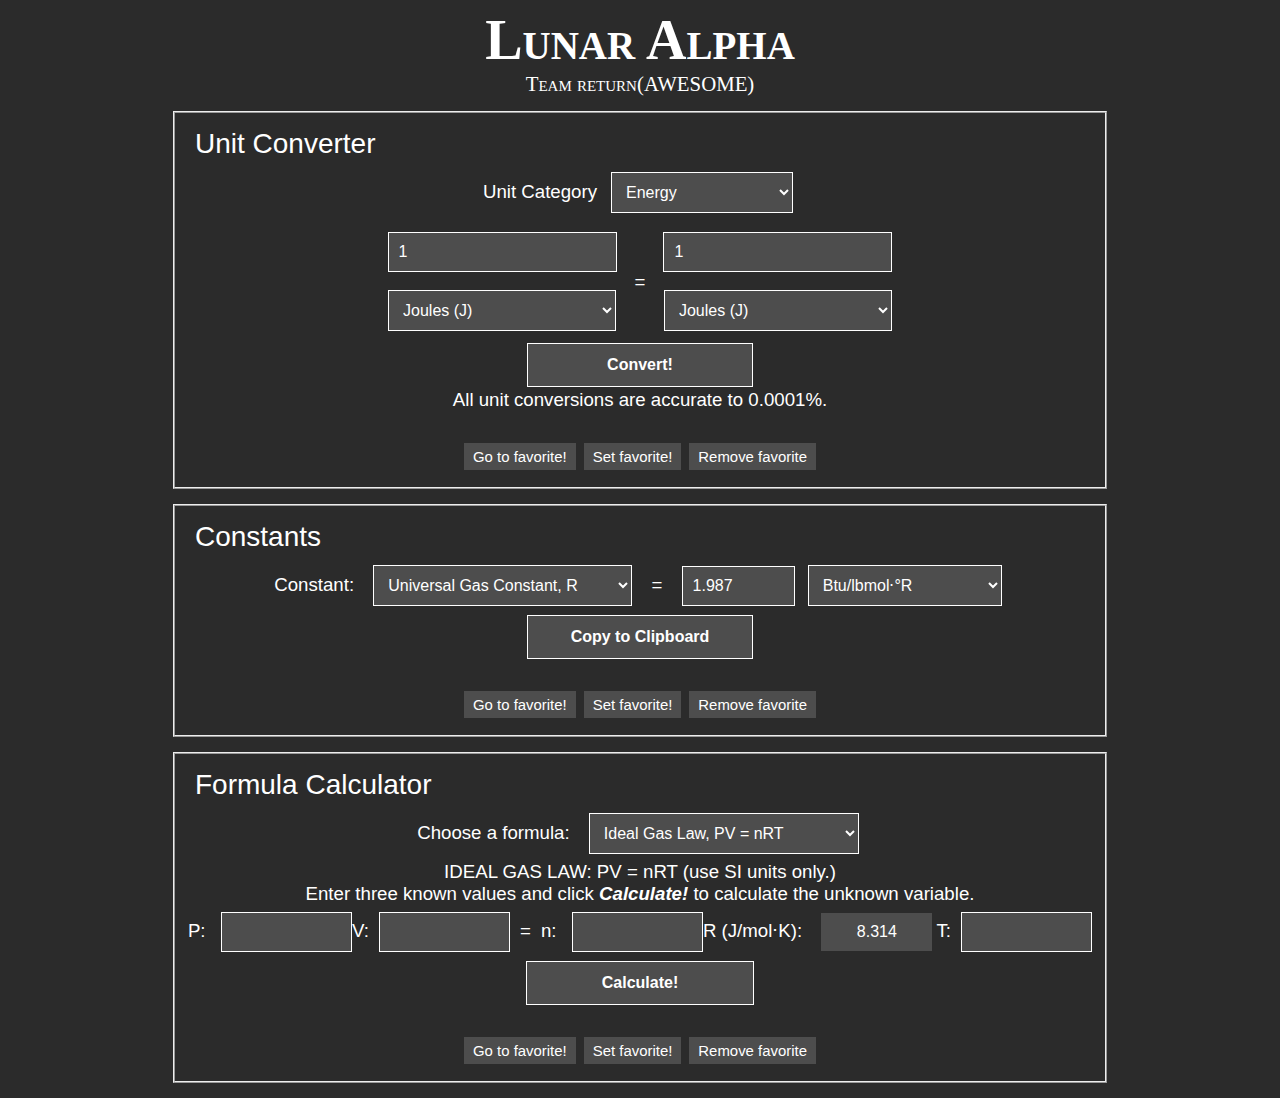
<file: index.html>
<!DOCTYPE html>
<html lang="en">
	<head>
		<meta charset="utf-8">
        <title>Lunar Alpha | Team return(AWESOME)</title>
		<link rel="stylesheet" type="text/css" href="css/styles.css">
		<script src="src/config.js"></script>
		<script src="src/units/energyUnits.js"></script>
		<script src="src/units/pressureUnits.js"></script>
		<script src="src/units/powerUnits.js"></script>
		<script src="src/units/viscosityUnits.js"></script>
		<script src="src/units/kinematicViscosityUnits.js"></script>
		<script src="src/unitConstant.js"></script>
		<script src="src/formulasAbs.js"></script>
		<script src="src/formulasSol.js"></script>
		<script src="src/calculator.js"></script>
		<script src="src/gui.js"></script>
	</head>
	<body>
		<div id="content">
			<h1 class="centered title">Lunar Alpha</h1>
			<div class="centered title" style="font-size: 130%;"><a>Team return(AWESOME)</a></div>
			<div class="expandable">
				<div class="subtitle">Unit Converter</div>
				<form id="units">
					<p class="centered">
						<label for="category">Unit Category</label><select id="category" name="category" form="units" onchange="GUI.populateUnitMenus();GUI.convertHandler();GUI.updateStar(0);">
						</select>
					</p>
					<div class="centered">
						<table class="centered">
							<tr><td><input type="number" id="unitA-input" name="unitA-input" value="1" class="conv-input"></td><td rowspan="2"><div class="equals">=</div></td><td><input type="number" id="unitB-input" name="unitB-input" class="conv-input" readonly></td></tr>
							<tr><td><label for="unitA-select" class="hidden">Unit A</label><select id="unitA-select" name="unitA-select" form="units" onclick="GUI.updateStar(0);GUI.convertHandler();">
							</select></td>
							<td><label for="unitB-select" class="hidden">Unit B</label><select id="unitB-select" name="unitB-select" form="units" onclick="GUI.updateStar(0);GUI.convertHandler();">
							</select></td>
						</tr></table><div id="conv-star" class="star">★</div>
						<p><input type="button" id="unit-submit" name="unit-submit" value="Convert!" class="button" onclick="GUI.convertHandler();GUI.copyValue('unitB-input');"></p>
					</div>
					<div class="centered">All unit conversions are accurate to 0.0001%.</div>
					<div class="centered favebar"><input type="button" id="fave-conv-go" name="fave-conv-go" value="Go to favorite!" class="fave-button" onclick="GUI.switchToFaveConv();"><input type="button" id="fave-conv-set" name="fave-conv-set" value="Set favorite!" class="fave-button" onclick="GUI.setFaveConv();"><input type="button" id="fave-conv-rm" name="fave-conv-rm" value="Remove favorite" class="fave-button" onclick="GUI.rmFaveConv();"></div>
				</form>
			</div>
			<div class="expandable">
				<div class="subtitle">Constants</div>
				<form id="constants">
					<div class="centered">
						<label for="constant-select">Constant: </label>
						<select id="constant-select" name="constant-select" form="constants" onchange="GUI.constChange();GUI.updateStar(1); GUI.constHandler();">
						</select>
						<div class="equals">=</div>
						<label for="constant-num" class="hidden">Value</label><input type="number" id="constant-num" name="constant-num" class="formula-const" readonly>
						<select id="constant-unit" onclick = "GUI.constHandler();">
						</select>
						<label for="constant-unit" class="hidden">Constant's Unit</label><div id="const-star" class="star">★</div>
						<p><input type="button" id="const-submit" name="const-submit" value="Copy to Clipboard" class="button" onclick="GUI.copyValue('constant-num');"></p>
					</div>
				</form>
				<div class="centered favebar"><input type="button" id="fave-const-go" name="fave-const-go" value="Go to favorite!" class="fave-button" onclick="GUI.switchToFaveConst();"><input type="button" id="fave-const-set" name="fave-const-set" value="Set favorite!" class="fave-button" onclick="GUI.setFaveConst();"><input type="button" id="fave-const-rm" name="fave-const-rm" value="Remove favorite" class="fave-button" onclick="GUI.rmFaveConst();"></div>
			</div>
			<div class="expandable">
				<div class="subtitle">Formula Calculator</div>
				<div class="centered">
					<label for="formula-select">Choose a formula: </label>
					<select id="formula-select" name="formula-select" form="formulas" required onchange="GUI.populateFormulaFields();	GUI.updateStar(2);">
					</select>
				</div>
				<div id="formula-box" class="centered">
					<div id="formula-text"></div>
					<form id="formula-fields"></form><div id="formula-star" class="star">★</div>
					<div class="centered helptext" id="formula-helptext"></div>
				</div>
				<p class="centered"><input type="button" id="formula-submit" name="formula-submit" value="Calculate!" class="button" onclick="GUI.calculateHandler();"></p>
				<div class="centered favebar"><input type="button" id="fave-formula-go" name="fave-formula-go" value="Go to favorite!" class="fave-button" onclick="GUI.switchToFaveFormula();"><input type="button" id="fave-formula-set" name="fave-formula-set" value="Set favorite!" class="fave-button" onclick="GUI.setFaveFormula();"><input type="button" id="fave-formula-rm" name="fave-formula-rm" value="Remove favorite" class="fave-button" onclick="GUI.rmFaveFormula();"></div>
			</div>
		</div>
	</body>
	<footer>
		<script>
			let CONFIG = new Config();
			let GUI = new Gui();
			GUI.initialize();
			/**
			 * event listener for calculating a value on enter press
			 */
			window.onload = function(){
				let calcOnEnter = document.getElementById("unitA-input");
				calcOnEnter.addEventListener("keyup", function(event) {
					if(event.keyCode === 13){
						event.preventDefault();
						GUI.convertHandler();
					}
				});
			}
		</script>
	</footer>
</html>
</file>
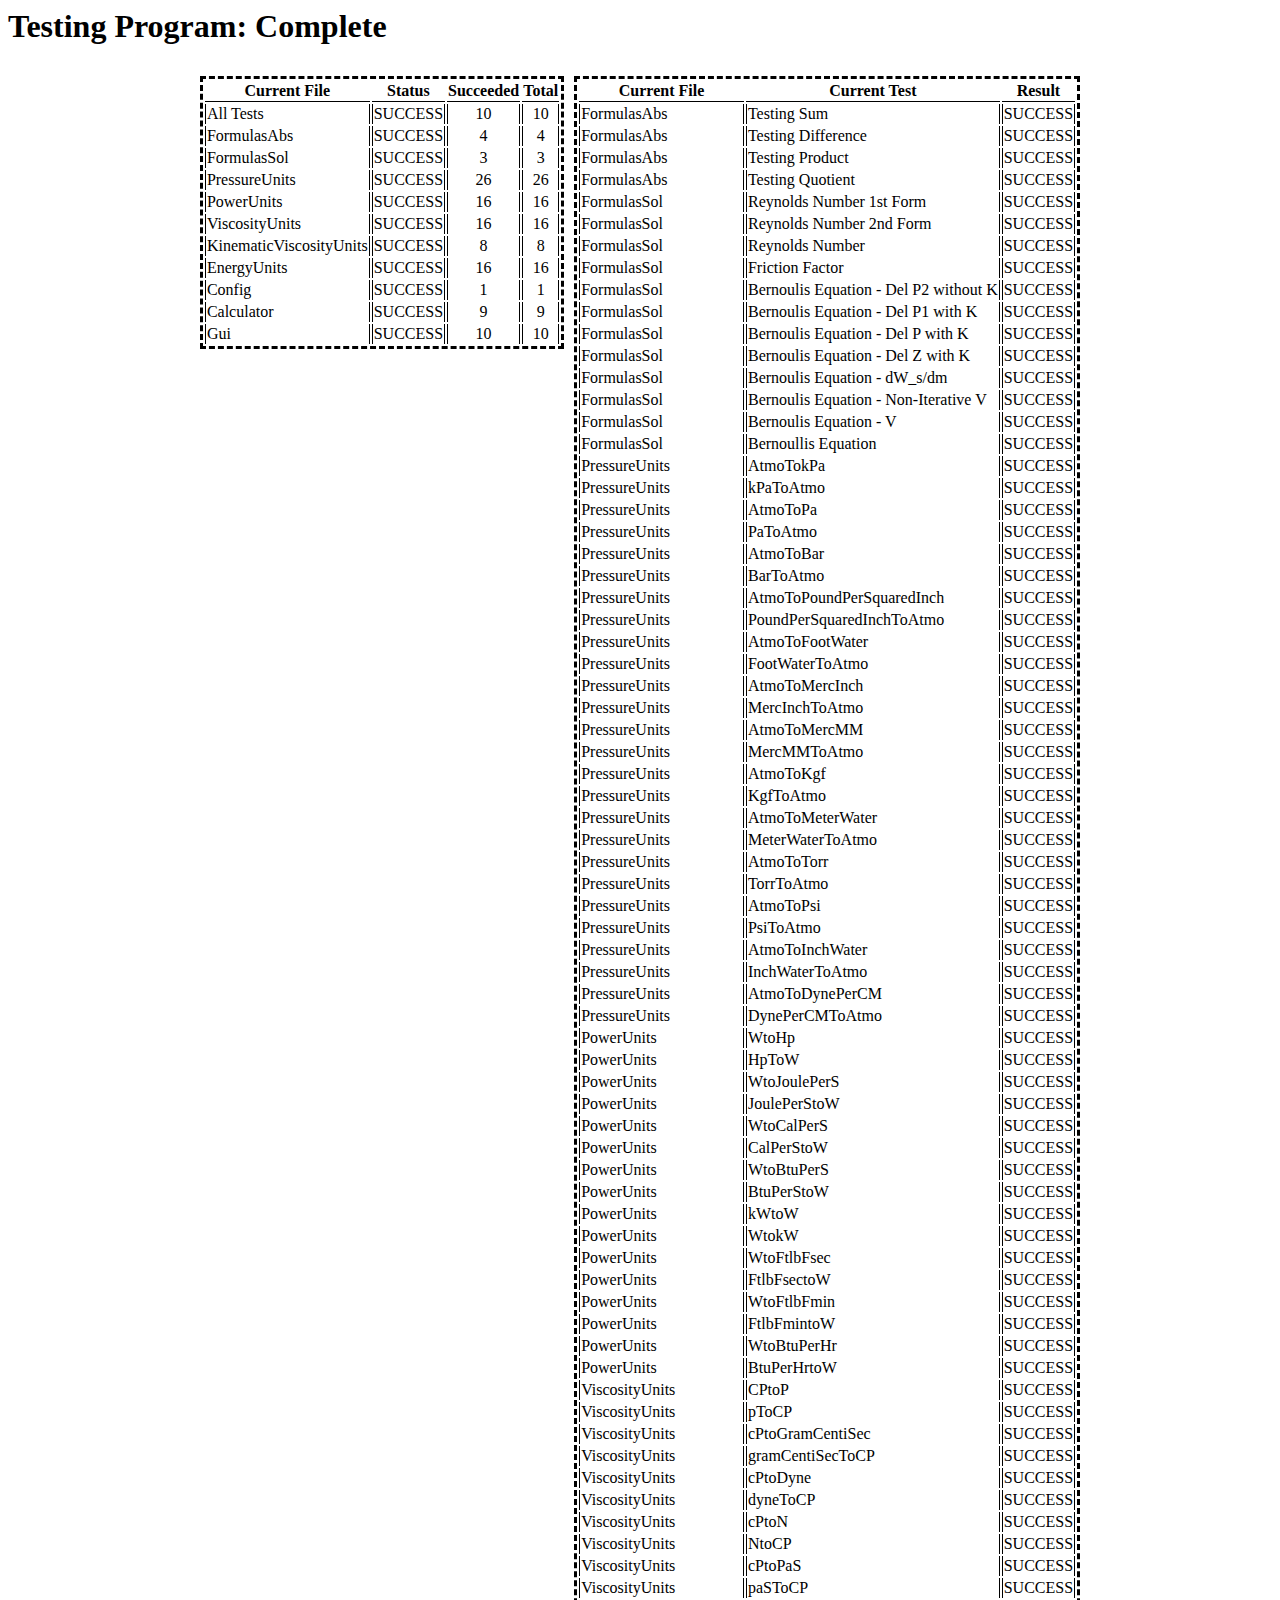
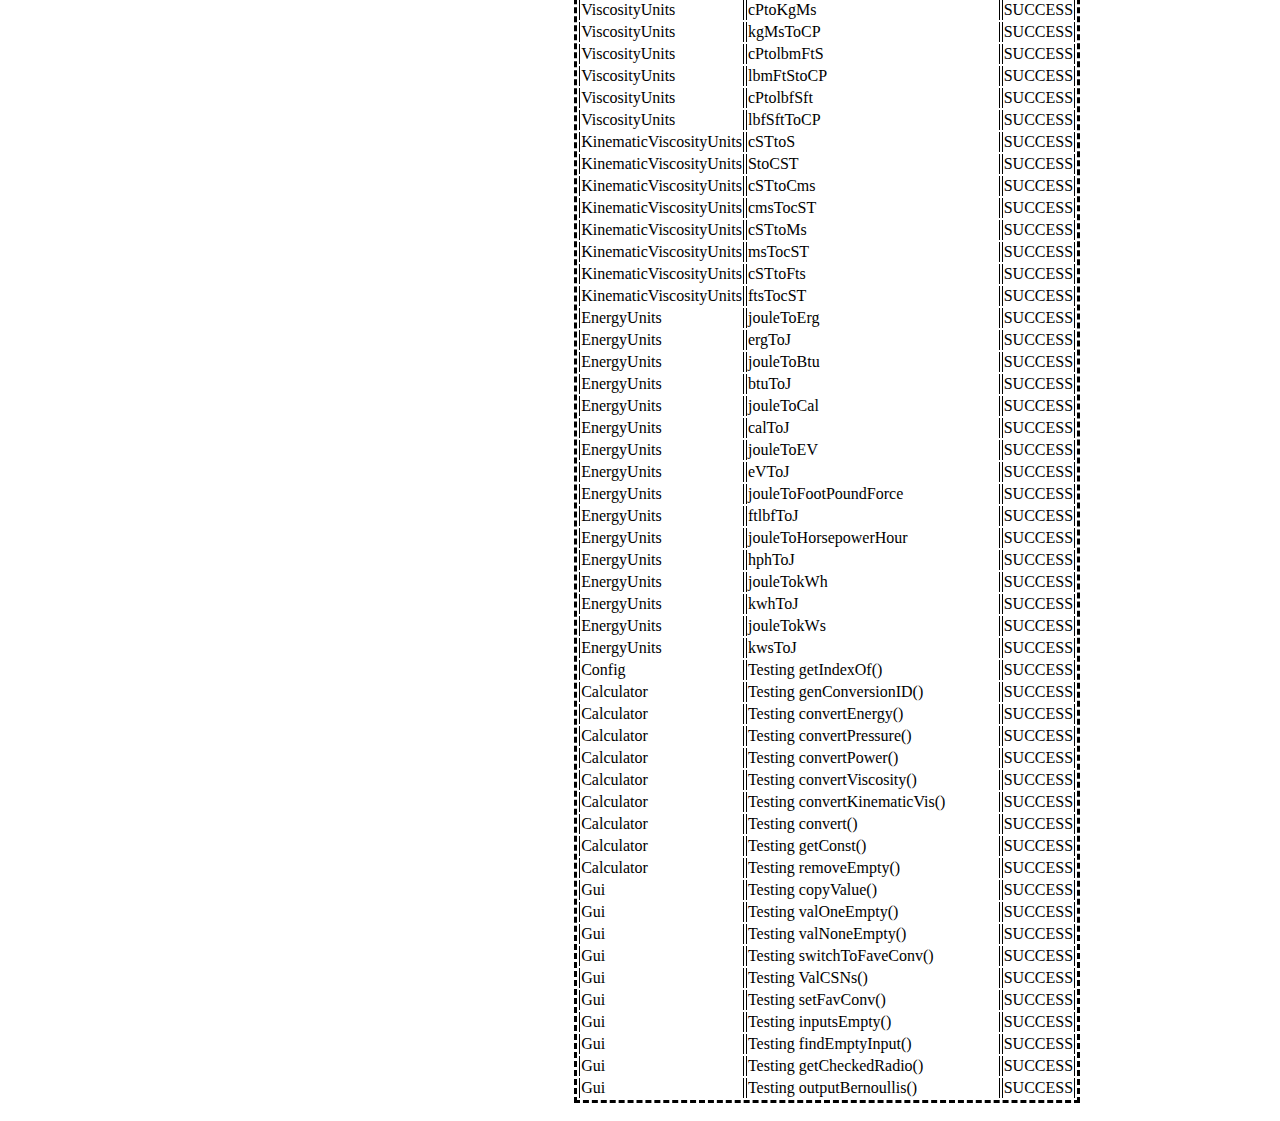
<file: test.html>
<html>
<head>
    <title>Unit Converter - Test Suite</title>
    <link rel="stylesheet" type="text/css" href="css/test.css">
    <script src="src/testing/testing.js"></script>
    <script src="src/testing/test.js"></script>

    <script src="src/calculator.js"></script>
    <script src="src/config.js"></script>
    <script src="src/units/energyUnits.js"></script>
    <script src="src/formulasAbs.js"></script>
    <script src="src/formulasSol.js"></script>
    <script src="src/gui.js"></script>
    <script src="src/units/powerUnits.js"></script>
    <script src="src/units/pressureUnits.js"></script>
    <script src="src/unitConstant.js"></script>
    <script src="src/units/viscosityUnits.js"></script>
	<script src="src/units/kinematicViscosityUnits.js"></script>

    <script src="src/testing/testFormulasAbs.js"></script>
    <script src="src/testing/testFormulasSol.js"></script>
    <script src="src/testing/testPressureUnits.js"></script>
    <script src = "src/testing/testPowerUnits.js"></script>
    <script src="src/testing/testViscosityUnits.js"></script>
    <script src="src/testing/testEnergyUnits.js"></script>
    <script src="src/testing/testConfig.js"></script>
    <script src="src/testing/testCalculator.js"></script>
    <script src="src/testing/testGui.js"></script>
    <script src="src/testing/testKinematicViscosityUnits.js"></script>
</head>
<body>
    <h1>Testing Program: <span id="testState"></span></h1>
    <div class="flex-container">
        <div style="margin: 5px;">
            <table id="classTable">
                <th>Current File</th>
                <th>Status</th>
                <th>Succeeded</th>
                <th>Total</th>
            </table>
        </div>
        <div style="margin: 5px;">
            <table id="testTable">
                <tr>
                    <th>Current File</th>
                    <th>Current Test</th>
                    <th>Result</th>
                </tr>
            </table>
        </div>
		<div style="display: none;">
			<div class="expandable">
				<div class="subtitle">Unit Converter</div>
				<form id="units">
					<p class="centered">
						<label for="category">Unit Category</label><select id="category" name="category" form="units" onchange="GUI.populateUnitMenus();GUI.convertHandler();GUI.updateStar(0);">
						</select>
					</p>
					<div class="centered">
						<table class="centered">
							<tr><td><input type="number" id="unitA-input" name="unitA-input" value="1" class="conv-input"></td><td rowspan="2"><div class="equals">=</div></td><td><input type="number" id="unitB-input" name="unitB-input" class="conv-input" readonly></td></tr>
							<tr><td><label for="unitA-select" class="hidden">Unit A</label><select id="unitA-select" name="unitA-select" form="units" onclick="GUI.updateStar(0);GUI.convertHandler();">
							</select></td>
							<td><label for="unitB-select" class="hidden">Unit B</label><select id="unitB-select" name="unitB-select" form="units" onclick="GUI.updateStar(0);GUI.convertHandler();">
							</select></td>
						</tr></table><div id="conv-star" class="star">★</div>
						<p><input type="button" id="unit-submit" name="unit-submit" value="Convert!" class="button" onclick="GUI.convertHandler();GUI.copyValue('unitB-input');"></p>
					</div>
					<div class="centered">All unit conversions are accurate to 0.0001%.</div>
					<div class="centered favebar"><input type="button" id="fave-conv-go" name="fave-conv-go" value="Go to favorite!" class="fave-button" onclick="GUI.switchToFaveConv();"><input type="button" id="fave-conv-set" name="fave-conv-set" value="Set favorite!" class="fave-button" onclick="GUI.setFaveConv();"><input type="button" id="fave-conv-rm" name="fave-conv-rm" value="Remove favorite" class="fave-button" onclick="GUI.rmFaveConv();"></div>
				</form>
			</div>
			<div class="expandable">
				<div class="subtitle">Constants</div>
				<form id="constants">
					<div class="centered">
						<label for="constant-select">Constant: </label>
						<select id="constant-select" name="constant-select" form="constants" onchange="GUI.constChange();GUI.updateStar(1); GUI.constHandler();">
						</select>
						<div class="equals">=</div>
						<label for="constant-num" class="hidden">Value</label><input type="number" id="constant-num" name="constant-num" class="formula-const" readonly>
						<select id="constant-unit" onclick = "GUI.constHandler();">
						</select>
						<label for="constant-unit" class="hidden">Constant's Unit</label><div id="const-star" class="star">★</div>
						<p><input type="button" id="const-submit" name="const-submit" value="Copy to Clipboard" class="button" onclick="GUI.copyValue('constant-num');"></p>
					</div>
				</form>
				<div class="centered favebar"><input type="button" id="fave-const-go" name="fave-const-go" value="Go to favorite!" class="fave-button" onclick="GUI.switchToFaveConst();"><input type="button" id="fave-const-set" name="fave-const-set" value="Set favorite!" class="fave-button" onclick="GUI.setFaveConst();"><input type="button" id="fave-const-rm" name="fave-const-rm" value="Remove favorite" class="fave-button" onclick="GUI.rmFaveConst();"></div>
			</div>
			<div class="expandable">
				<div class="subtitle">Formula Calculator</div>
				<div class="centered">
					<label for="formula-select">Choose a formula: </label>
					<select id="formula-select" name="formula-select" form="formulas" required onchange="GUI.populateFormulaFields();	GUI.updateStar(2);">
					</select>
				</div>
				<div id="formula-box" class="centered">
					<div id="formula-text"></div>
					<form id="formula-fields"></form><div id="formula-star" class="star">★</div>
					<div class="centered helptext" id="formula-helptext"></div>
				</div>
				<p class="centered"><input type="button" id="formula-submit" name="formula-submit" value="Calculate!" class="button" onclick="GUI.calculateHandler();"></p>
				<div class="centered favebar"><input type="button" id="fave-formula-go" name="fave-formula-go" value="Go to favorite!" class="fave-button" onclick="GUI.switchToFaveFormula();"><input type="button" id="fave-formula-set" name="fave-formula-set" value="Set favorite!" class="fave-button" onclick="GUI.setFaveFormula();"><input type="button" id="fave-formula-rm" name="fave-formula-rm" value="Remove favorite" class="fave-button" onclick="GUI.rmFaveFormula();"></div>
			</div>
		</div>
    </div>
    <input type = "text" id = "textHelperBox" style = "display:none">
    <input id = "copyValue" type = "text" style = "display:none" value = "copyTestWorked!">
    <script>
		let CONFIG = new Config();
		let GUI = new Gui();
		GUI.initialize();
        let testing = new Testing();
        testing.run();
    </script>
</body>
</html>
</file>
<file: css/styles.css>
/* Reused some styles from my Labs 3 & 4 */
body {
    font-family: "Segoe UI Light", sans-serif;
    color: white;
    background-color: #2b2b2b;
}

a {
    color: white;
}

a:hover {
    color: #b80404;
}

#content {
    max-width: 90%;
    margin-left: auto;
    margin-right: auto;
}

.title {
	font-family: "Segoe UI Semibold";
	font-size: 350%;
	font-variant: small-caps;
	margin: 0px;
}

.subtitle {
    font-size: 150%;
    padding: 0px 5px;
    margin: 5px;
}

p {
	margin: 2px;
}

.expandable {
	display: block;
    border-width: 2px;
    border-style: ridge;
    border-image: initial;
	padding: 10px;
	margin-top: 15px;
	margin-bottom: 15px;
	margin-left: auto;
	margin-right: auto;
	width: 80%;
    vertical-align: middle;
	font-size: 14pt;
}

.centered {
    vertical-align: middle;
	margin-left: auto;
	margin-right: auto;
	text-align: center;
}

label {
    padding-right: 10px;
}

textarea, input, select {
    font-family: "Segoe UI Light", sans-serif;
    margin: 7px 4px;
    padding: 10px;
	font-size: 12pt;
	background-color: #4d4d4d;
	color: white;
	border: thin solid white;
}

.button {
    padding: 12px 10px;
    margin: 0px 5px;
    display: inline-block;
    font-weight: bold;
	min-width: 25%;
}

.helptext {
    color: #ff4242;
    display: none;
	font-style: italic;
	font-weight: bold;
	font-size: 95%;
	padding: 5px;
}

.numfield {
	margin-left: 0px;
	margin-right: 0px;
	max-width: 12%;
	min-width: 30px;
	display: inline-block;
	background-color: #4d4d4d;
	color: white;
}

.conv-input {
	background-color: #4d4d4d;
	color: white;
}

.input-group {
	margin: 3px 0px;
	padding: 3px 0px;
	border: thin grey dotted;
}

#category {
	min-width: 20%;
}

.hidden {
	display: none;
}

.equals {
	display:inline;
	padding-left: 10px;
	padding-right: 10px;
}

.formula-const {
	display: inline-block;
	width: 10%;
	background-color: #4d4d4d;
	margin: 7px 4px;
    padding: 10px;
	font-size: 12pt;
}

.star {
	color: goldenrod;
	font-size: 150%;
	display: none;
}

.answer {
	display: inline-block;
	background-color: #4d4d4d;
	margin: 7px 4px;
    padding: 10px;
	font-size: 12pt;
	border: 5px double #02b55e;
	min-width: 30px;
	min-height: 20px;
}

.favebar {
	margin-top: 25px;

}

.fave-button {
    padding: 5px 9px;
    display: inline-block;
	font-size: 80%;
	border: none;
}
</file>
<file: css/test.css>
table{
    border-color: black;
    border-width: 3;
    border-style: dashed;
    margin: auto;
}

th{
    border-color: black;
    border-top-width: 0;
    border-left-width: 0;
    border-right-width: 0;
    border-bottom-width: 1;
    border-style: solid;
    text-align: center;
}

td{
    border-color: black;
    border-top-width: 0;
    border-left-width: 1;
    border-right-width: 1;
    border-bottom-width: 0;
    border-style: solid;
    text-align: left;
}

.flex-container {
    display: flex;
    flex-direction: row;
    justify-content: center;
    padding: 5px;
}
</file>
